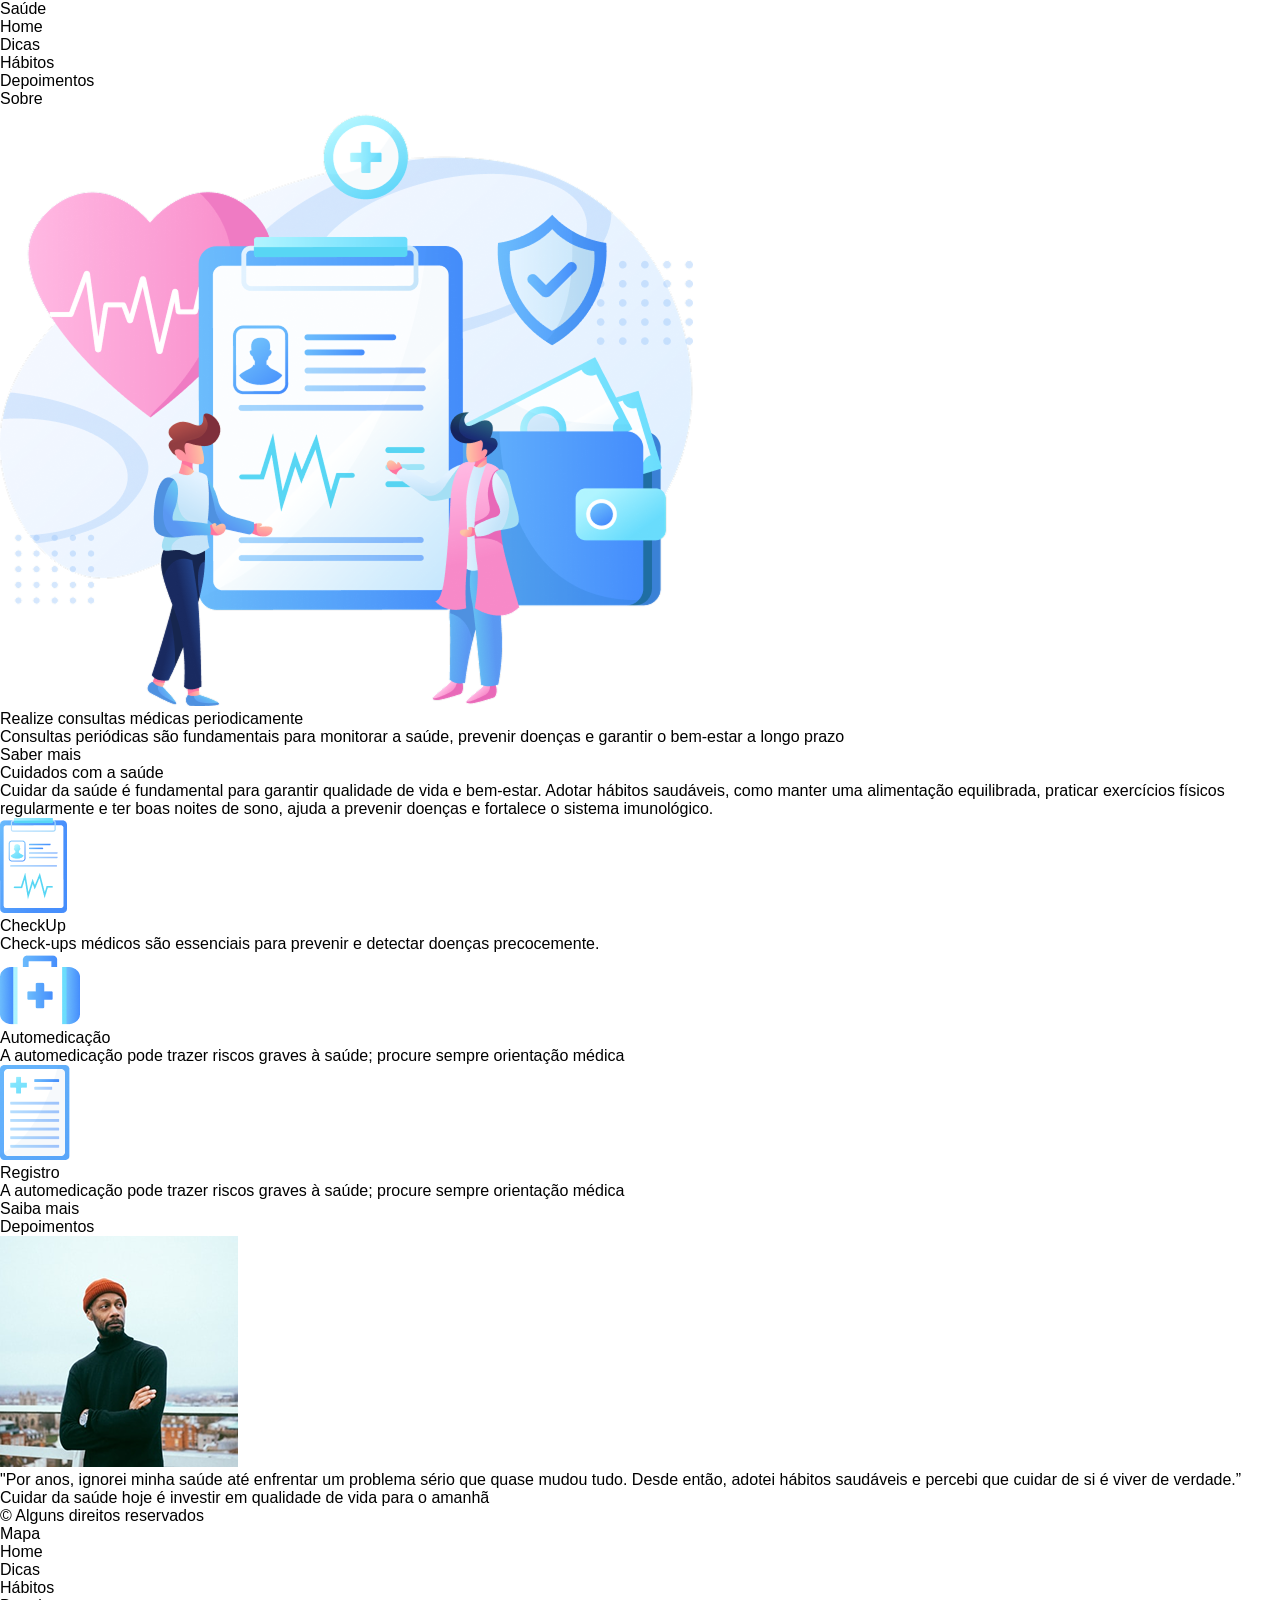
<file: Saúde/index.html>
<!DOCTYPE html>
<html lang="pt-br">
<head>
    <meta charset="UTF-8">
    <title>Saúde</title>
    <link rel="stylesheet" href="css/reset.css"> <link rel="stylesheet" href="css/style.css">
</head>
<body>
    <header>
         <h1>
                <a href="index.html">Saúde</a>
            </h1>
        <nav>
            <ul>
                <li>
                    <a href="index.html" class="preto">Home</a>
                </li>
                <li>
                    <a href="#">Dicas</a>
                </li>
                <li>
                    <a href="#">Hábitos</a>
                </li>
                <li>
                    <a href="#">Depoimentos</a>
                </li>
                <li>
                    <a href="#">Sobre</a>
                </li>
            </ul>
    </header>
    <main>
        <section class="banner">
            <div>
                <img src="imagens/1.png" alt="Imagem legal">
            </div>
            <div>
                <ul>
                    <li>
                        <h1>
                            Realize consultas 
<span>médicas</span> periodicamente
                        </h1>
                    </li>
                    <li>
                    <p>
                        Consultas periódicas são fundamentais para 
monitorar a saúde, prevenir doenças e garantir
 o bem-estar a longo prazo
                    </p>
                    </li>
                <div>
                    <li>
                        <p>
                            Saber mais
                        </p>
                    </li>
                </div>
                </ul>
            </div>
        </section>
        <section class="mid">
            <ul>
                <li>
                    <h1>
                        Cuidados com a saúde
                    </h1>
                </li>
                <li>
                    <p>
                       Cuidar da saúde é fundamental para garantir qualidade de vida e bem-estar. Adotar hábitos saudáveis, como manter uma alimentação equilibrada, praticar exercícios físicos regularmente e ter boas noites de sono, ajuda a prevenir doenças e fortalece o sistema imunológico.
                    </p>
                </li>
            <div>
                <li>
                    <img src="imagens/2.png" alt="Imagens">
                    <h4>
                        CheckUp
                    </h4>
                    <p>
                        Check-ups médicos são essenciais para prevenir e detectar doenças precocemente.
                    </p>
                </li>
                <li>
                    <img src="imagens/3.png" alt="Imagens">
                    <h4>
                        Automedicação
                    </h4>
                    <p>
                        A automedicação pode trazer riscos graves à saúde; procure sempre orientação médica
                    </p>
                </li>
                <li>
                    <img src="imagens/4.png" alt="Imagens">
                    <h4>
                        Registro
                    </h4>
                    <p>
                        A automedicação pode trazer riscos graves à saúde; procure sempre orientação médica
                    </p>
                </li>
            </div>
            <div>
                <p>
                    Saiba mais
                </p>
            </div>
            </ul>
        </section>
        <section class="depois">
            <h1>
                Depoimentos
            </h1>
            <div>
                <ul>
                    <li>
                        <img src="imagens/5.png" alt="Homen guloso">
                    </li>
                    <li>
                        <p>
                            "Por anos, ignorei minha saúde até enfrentar um problema sério que quase mudou tudo. Desde então, adotei hábitos saudáveis e percebi que cuidar de si é viver de verdade.”
                        </p>
                    </li>
                </ul>
            </div>
        </section>
    </main>
    <footer>
        <div>
            <ul>
                <li>
                    <p>
                        Cuidar da saúde hoje é investir em qualidade de vida para o amanhã
                    </p>
                </li>
                <li>
                    <p>
                        © Alguns direitos reservados
                    </p>
                </li>
            </ul>
        </div>
        <div>
            <ul>
                <li>
                    <a href="index.html" class="negrito">Mapa</a>
                </li>
                <li>
                    <a href="#">Home</a>
                </li>
                <li>
                    <a href="#">Dicas</a>
                </li>
                <li>
                    <a href="#">Hábitos</a>
                </li>
                <li>
                    <a href="#">Depoimentos</a>
                </li>
            </ul>
        </div>
    </footer>
</body>
</html>
</file>
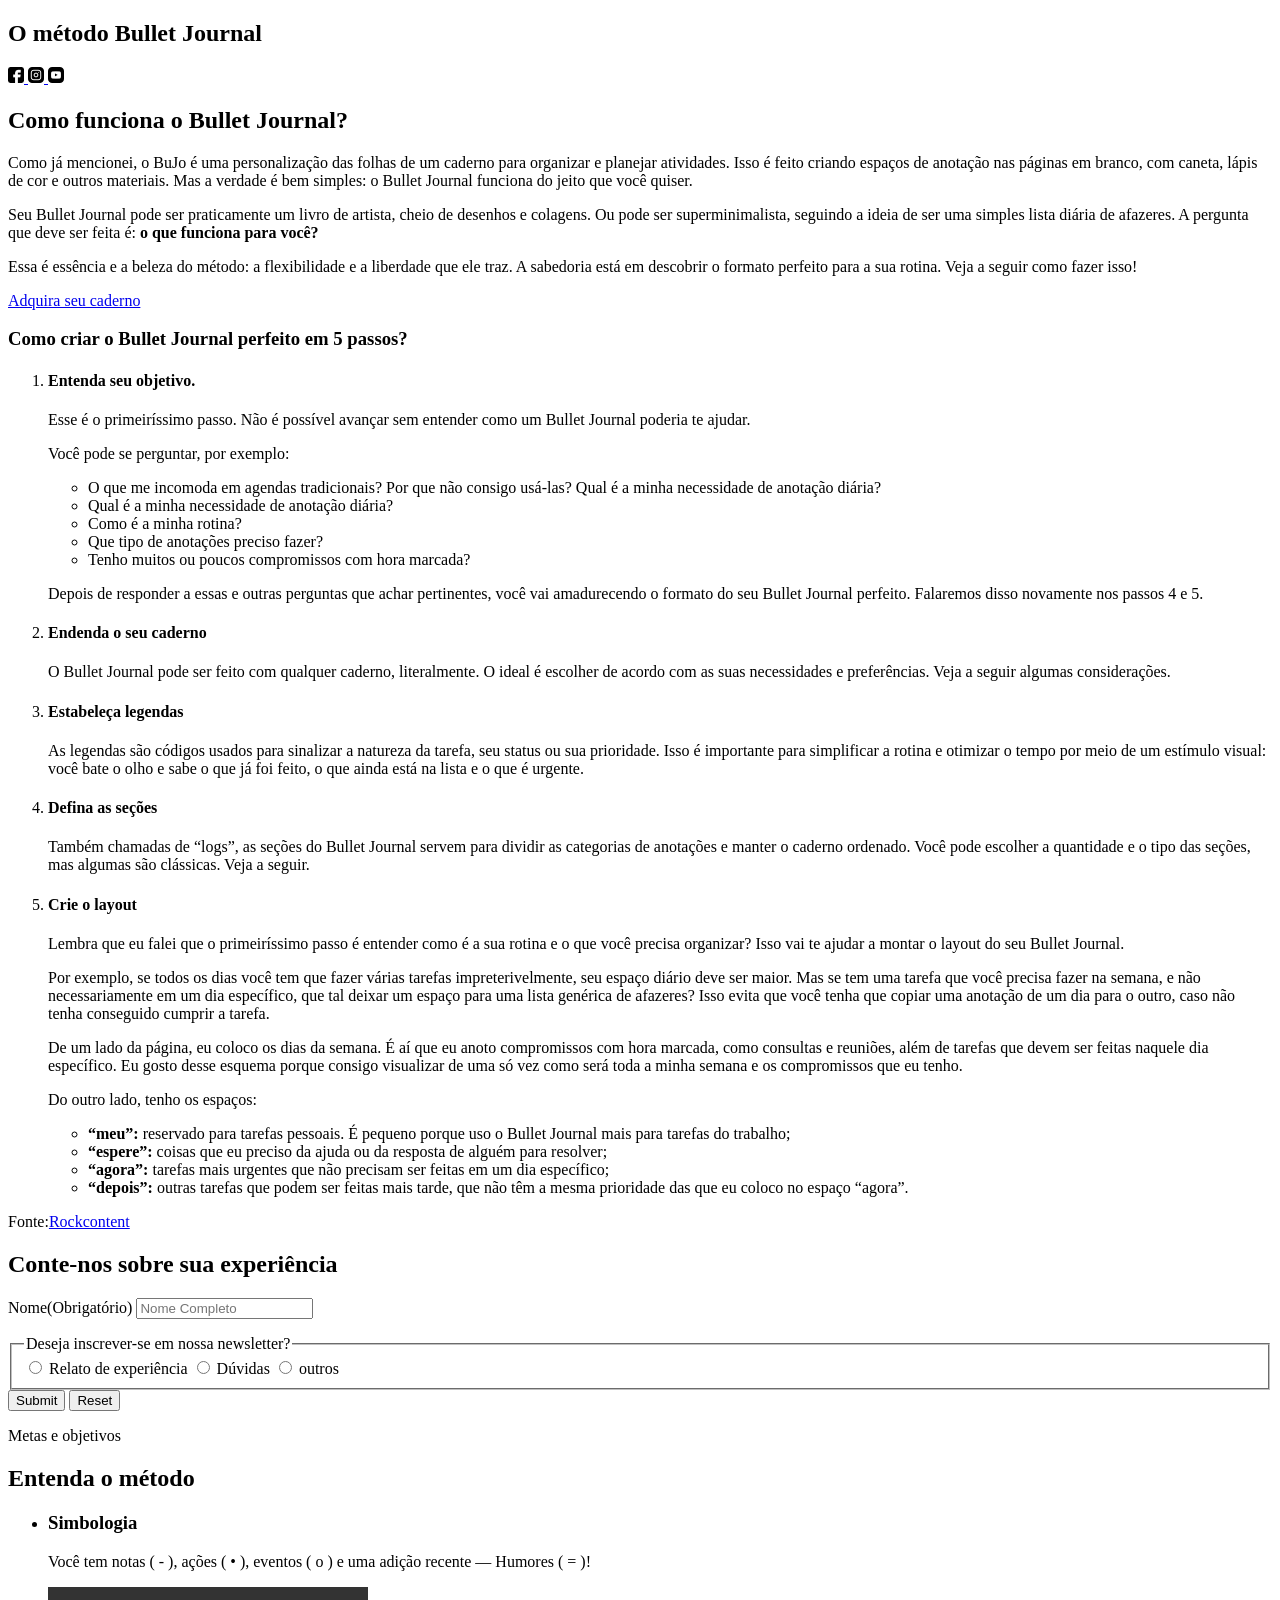
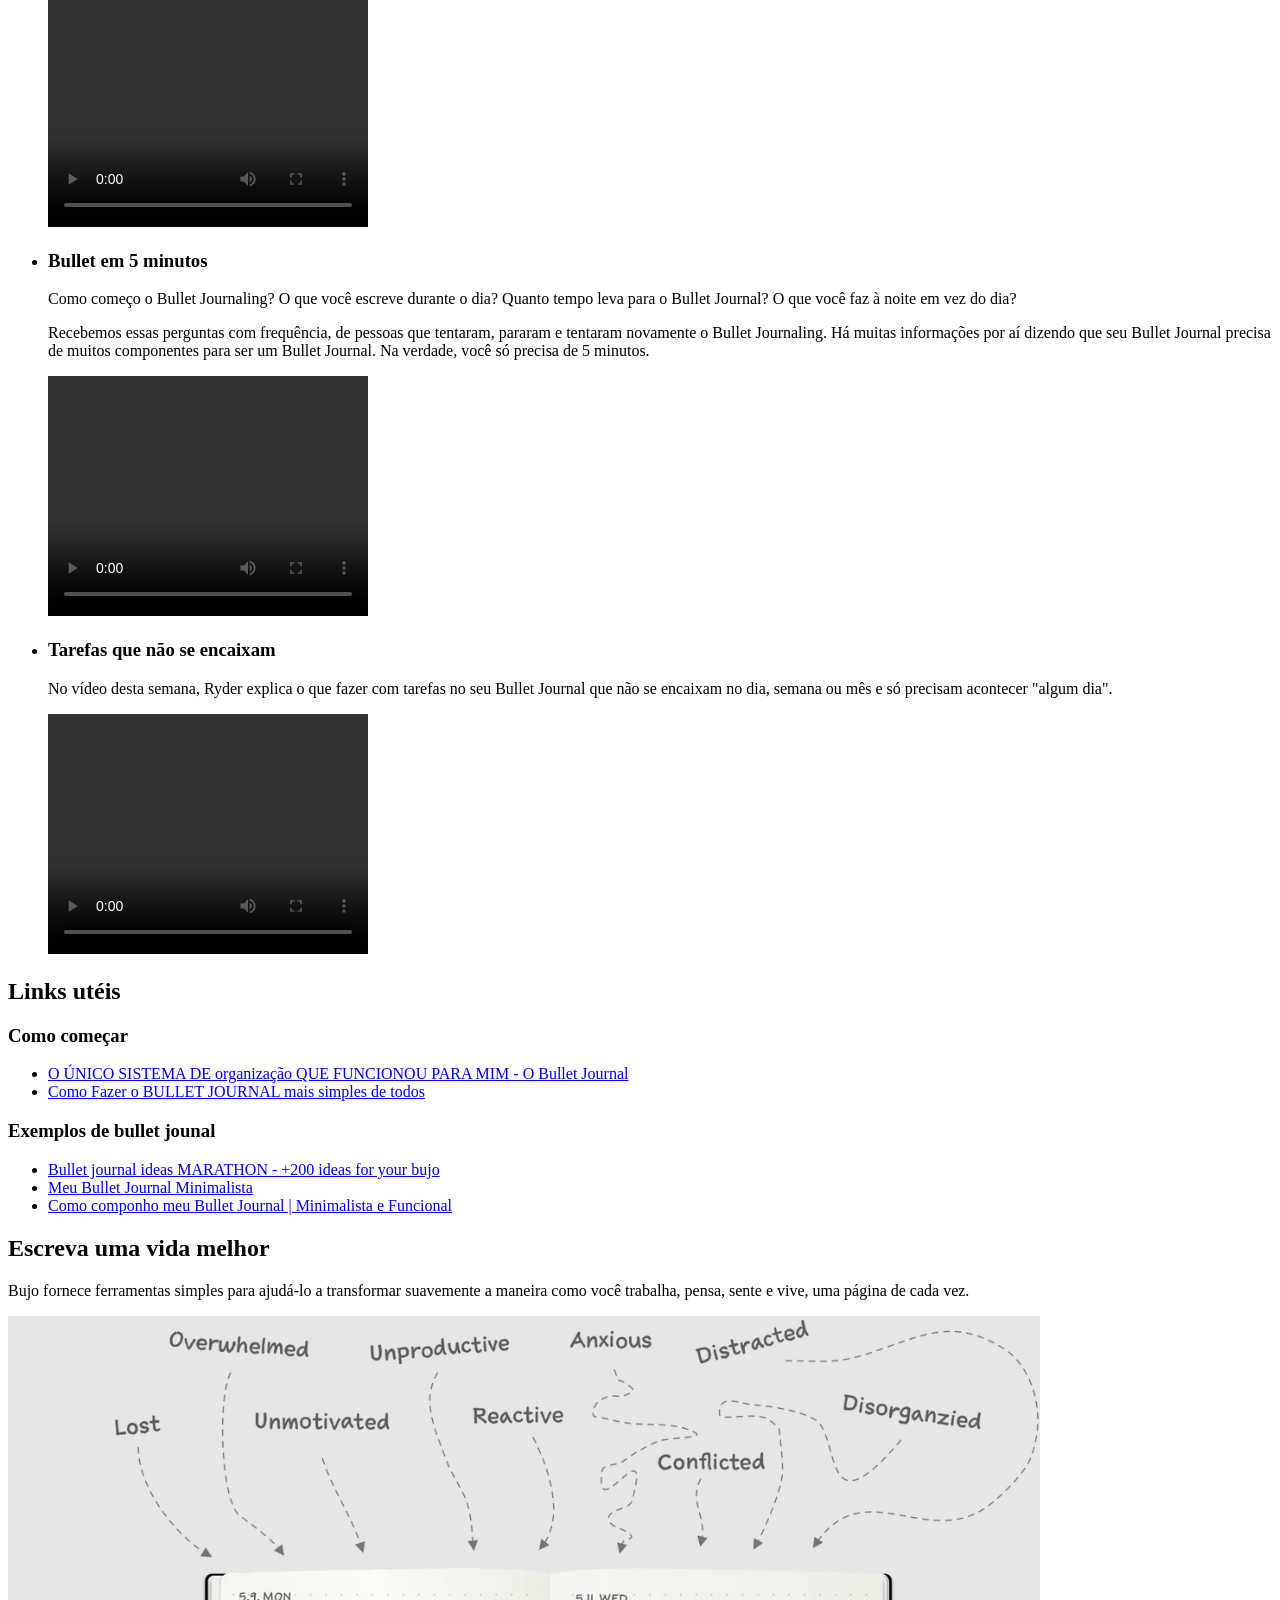
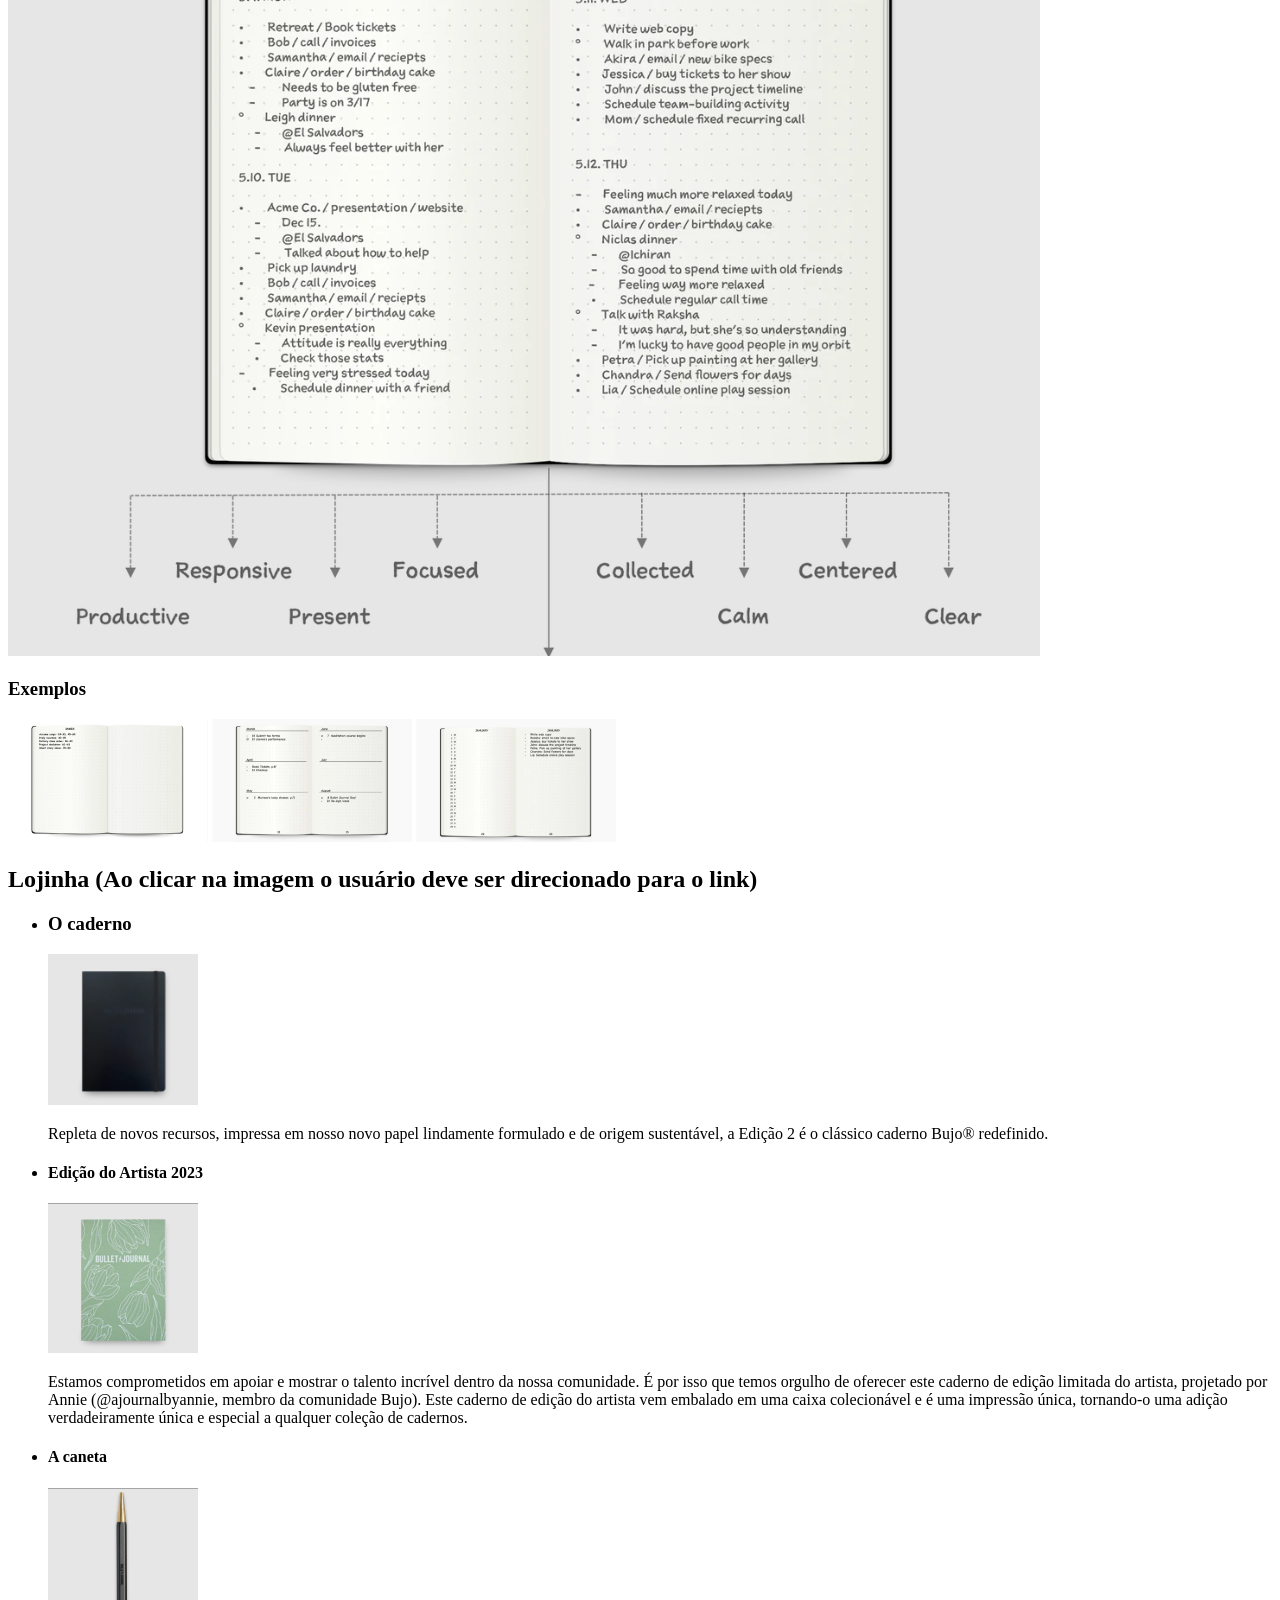
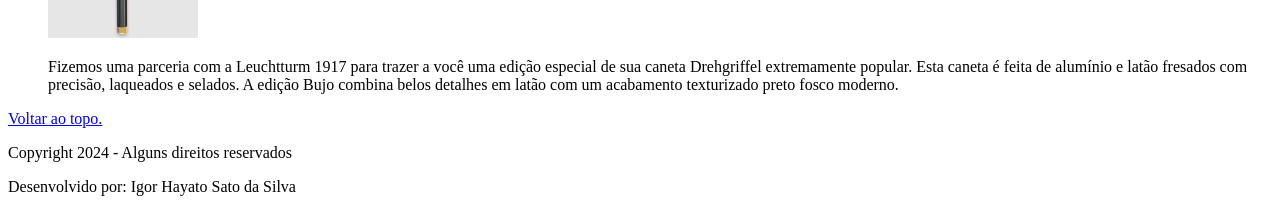
<file: atv-bullet 2.0/atv-bullet/index.html>
<!doctype html>
<html lang="en">
  <head>
    <meta charset="UTF-8" />
    <meta name="viewport" content="width=device-width, initial-scale=1.0" />
    <title>O método Bullet Journal</title>
  </head>
  <body>
    <header>
      <section>
        <h1 id="Inicio">O método Bullet Journal</h1>
        <a href="https://www.facebook.com/bulletjournal">
          <img src="src/images/social-icon/facebook.png" alt="" />
        </a>
        <a href="https://www.instagram.com/bulletjournal/">
          <img src="src/images/social-icon/instagram.png" alt="" />
        </a>
        <a href="https://www.youtube.com/bulletjournal">
          <img src="src/images/social-icon/youtube.png" alt="" />
        </a>
      </section>
    </header>

    <main>
      <section>
        <h2>Como funciona o Bullet Journal?</h2>
        <p>
          Como já mencionei, o BuJo é uma personalização das folhas de um
          caderno para organizar e planejar atividades. Isso é feito criando
          espaços de anotação nas páginas em branco, com caneta, lápis de cor e
          outros materiais. Mas a verdade é bem simples: o Bullet Journal
          funciona do jeito que você quiser.
        </p>
        <p>
          Seu Bullet Journal pode ser praticamente um livro de artista, cheio de
          desenhos e colagens. Ou pode ser superminimalista, seguindo a ideia de
          ser uma simples lista diária de afazeres. A pergunta que deve ser
          feita é: <strong>o que funciona para você? </strong>
        </p>
        <p>
          Essa é essência e a beleza do método: a flexibilidade e a liberdade
          que ele traz. A sabedoria está em descobrir o formato perfeito para a
          sua rotina. Veja a seguir como fazer isso!
        </p>
        <p>
          <a href="#Lojinha">Adquira seu caderno</a>
        </p>

        <h3>Como criar o Bullet Journal perfeito em 5 passos?</h3>
        <ol>
          <li>
            <h4>Entenda seu objetivo.</h4>
            <p>
              Esse é o primeiríssimo passo. Não é possível avançar sem entender
              como um Bullet Journal poderia te ajudar.
            </p>
            <p>Você pode se perguntar, por exemplo:</p>
            <ul>
              <li>
                O que me incomoda em agendas tradicionais? Por que não consigo
                usá-las? Qual é a minha necessidade de anotação diária?
              </li>

              <li>Qual é a minha necessidade de anotação diária?</li>

              <li>Como é a minha rotina?</li>

              <li>Que tipo de anotações preciso fazer?</li>

              <li>Tenho muitos ou poucos compromissos com hora marcada?</li>
            </ul>
            <p>
              Depois de responder a essas e outras perguntas que achar
              pertinentes, você vai amadurecendo o formato do seu Bullet Journal
              perfeito. Falaremos disso novamente nos passos 4 e 5.
            </p>
          </li>
          <li>
            <h4>Endenda o seu caderno</h4>
            <p>
              O Bullet Journal pode ser feito com qualquer caderno,
              literalmente. O ideal é escolher de acordo com as suas
              necessidades e preferências. Veja a seguir algumas considerações.
            </p>
          </li>

          <li>
            <h4>Estabeleça legendas</h4>
            <p>
              As legendas são códigos usados para sinalizar a natureza da
              tarefa, seu status ou sua prioridade. Isso é importante para
              simplificar a rotina e otimizar o tempo por meio de um estímulo
              visual: você bate o olho e sabe o que já foi feito, o que ainda
              está na lista e o que é urgente.
            </p>
          </li>
          <li>
            <h4>Defina as seções</h4>
            <p>
              Também chamadas de “logs”, as seções do Bullet Journal servem para
              dividir as categorias de anotações e manter o caderno ordenado.
              Você pode escolher a quantidade e o tipo das seções, mas algumas
              são clássicas. Veja a seguir.
            </p>
          </li>
          <li>
            <h4>Crie o layout</h4>
            <p>
              Lembra que eu falei que o primeiríssimo passo é entender como é a
              sua rotina e o que você precisa organizar? Isso vai te ajudar a
              montar o layout do seu Bullet Journal.
            </p>
            <p>
              Por exemplo, se todos os dias você tem que fazer várias tarefas
              impreterivelmente, seu espaço diário deve ser maior. Mas se tem
              uma tarefa que você precisa fazer na semana, e não necessariamente
              em um dia específico, que tal deixar um espaço para uma lista
              genérica de afazeres? Isso evita que você tenha que copiar uma
              anotação de um dia para o outro, caso não tenha conseguido cumprir
              a tarefa.
            </p>
            <p>
              De um lado da página, eu coloco os dias da semana. É aí que eu
              anoto compromissos com hora marcada, como consultas e reuniões,
              além de tarefas que devem ser feitas naquele dia específico. Eu
              gosto desse esquema porque consigo visualizar de uma só vez como
              será toda a minha semana e os compromissos que eu tenho.
            </p>
            <p>Do outro lado, tenho os espaços:</p>
            <ul>
              <li>
                <strong>“meu”:</strong> reservado para tarefas pessoais. É
                pequeno porque uso o Bullet Journal mais para tarefas do
                trabalho;
              </li>

              <li>
                <strong>“espere”:</strong> coisas que eu preciso da ajuda ou da
                resposta de alguém para resolver;
              </li>

              <li>
                <strong> “agora”:</strong> tarefas mais urgentes que não
                precisam ser feitas em um dia específico;
              </li>

              <li>
                <strong>“depois”:</strong> outras tarefas que podem ser feitas
                mais tarde, que não têm a mesma prioridade das que eu coloco no
                espaço “agora”.
              </li>
            </ul>
          </li>
        </ol>

        Fonte:<a href="https://rockcontent.com/br/talent-blog/bullet-journal/"
          >Rockcontent</a
        >
      </section>

      <section>
        <h2>Conte-nos sobre sua experiência</h2>

        <form action="#">
          <p>
            <label for="nome"> Nome(Obrigatório)</label>
            <input id="nome" type="text" placeholder="Nome Completo" required />
          </p>
          <fieldset>
            <legend>Deseja inscrever-se em nossa newsletter?</legend>
            <label>
              <input type="radio" name="option" /> Relato de experiência</label
            >
            <label> <input type="radio" name="option" /> Dúvidas</label>
            <label> <input type="radio" name="option" /> outros</label>
          </fieldset>
          <input type="submit" />
          <input type="reset" />
          <p>
            <label for="assunto"> Metas e objetivos</label>
          </p>
        </form>
      </section>

      <section>
        <h2>Entenda o método</h2>
        <ul>
          <li>
            <h3>Simbologia</h3>
            <p>
              Você tem notas ( - ), ações ( • ), eventos ( o ) e uma adição
              recente —⁠ Humores ( = )!
            </p>
            <video width="320" height="240" controls>
              <source src="src/videos/simbologia.mp4" type="video/mp4" />
              <source src="src/videos/simbologia.ogv" type="video/ogv" />
            </video>
          </li>

          <li>
            <h3>Bullet em 5 minutos</h3>
            <p>
              Como começo o Bullet Journaling? O que você escreve durante o dia?
              Quanto tempo leva para o Bullet Journal? O que você faz à noite em
              vez do dia? ⁠
            </p>
            <p>
              Recebemos essas perguntas com frequência, de pessoas que tentaram,
              pararam e tentaram novamente o Bullet Journaling. Há muitas
              informações por aí dizendo que seu Bullet Journal precisa de
              muitos componentes para ser um Bullet Journal. ⁠Na verdade, você
              só precisa de 5 minutos. ⁠
            </p>
            <video width="320" height="240" controls>
              <source src="src/videos/bullet-5min.mp4" type="video/mp4" />
              <source src="src/videos/bullet-5min.ogv" type="video/ogv" />
            </video>
          </li>

          <li>
            <h3>Tarefas que não se encaixam</h3>
            <p>
              No vídeo desta semana, Ryder explica o que fazer com tarefas no
              seu Bullet Journal que não se encaixam no dia, semana ou mês e só
              precisam acontecer "algum dia".
            </p>
            <video width="320" height="240" controls>
              <source
                src="src/videos/tarefas-nao-encaixam.mp4"
                type="video/mp4"
              />
              <source
                src="src/videos/tarefas-nao-encaixam.mp4"
                type="video/ogg"
              />
            </video>
          </li>
        </ul>
      </section>
      <section>
        <h2>Links utéis</h2>

        <h3>Como começar</h3>
        <ul>
          <li>
            <a
              href="https://www.youtube.com/watch?v=cRVn3AzMcnI
                    "
              >O ÚNICO SISTEMA DE organização QUE FUNCIONOU PARA MIM - O Bullet
              Journal</a
            >
          </li>
          <li>
            <a
              href="https://www.youtube.com/watch?v=ORv60HxNzQo
                    "
              >Como Fazer o BULLET JOURNAL mais simples de todos</a
            >
          </li>
        </ul>
        <h3>Exemplos de bullet jounal</h3>

        <ul>
          <li>
            <a href="https://www.youtube.com/watch?v=dtC1M3NyxRA">
              Bullet journal ideas MARATHON - +200 ideas for your bujo
            </a>
          </li>
          <li>
            <a
              href="https://www.youtube.com/watch?v=tR6CHxIHntk
                        "
              >Meu Bullet Journal Minimalista
            </a>
          </li>
          <li>
            <a
              href="https://www.youtube.com/watch?v=eTIcCcflQAk
                        "
              >Como componho meu Bullet Journal | Minimalista e Funcional
            </a>
          </li>
        </ul>
      </section>
      <section>
        <h2>Escreva uma vida melhor</h2>
        <p>
          Bujo fornece ferramentas simples para ajudá-lo a transformar
          suavemente a maneira como você trabalha, pensa, sente e vive, uma
          página de cada vez.
        </p>
        <img src="src-old/images/bujo.png" alt="Bujo" />
        <h3>Exemplos</h3>
        <p>
          <img src="src-old/images/miniatures/min-index.png" alt="Sla" />
          <img src="src-old/images/miniatures/min-index-ano.png" alt="Sla" />
          <img src="src-old/images/miniatures/min-future-log.png" alt="Sla" />
        </p>
      </section>
      <section>
        <h2 id="Lojinha">
          Lojinha (Ao clicar na imagem o usuário deve ser direcionado para o
          link)
        </h2>
        <ul>
          <li>
            <h3>O caderno</h3>
            <a
              href="https://bulletjournal.com/products/edition-2?variant=33052778692705"
            >
              <img src="src-old/images/caderno.png" alt="Caderno" />
            </a>
            <p>
              Repleta de novos recursos, impressa em nosso novo papel lindamente
              formulado e de origem sustentável, a Edição 2 é o clássico caderno
              Bujo® redefinido.
            </p>
          </li>
          <li>
            <h4>Edição do Artista 2023</h4>
            <a href="https://bulletjournal.com/products/artist-edition-2023">
              <img src="src-old/images/ed-artista.png" alt="Edição Artista" />
            </a>
            <p>
              Estamos comprometidos em apoiar e mostrar o talento incrível
              dentro da nossa comunidade. É por isso que temos orgulho de
              oferecer este caderno de edição limitada do artista, projetado por
              Annie (@ajournalbyannie, membro da comunidade Bujo). Este caderno
              de edição do artista vem embalado em uma caixa colecionável e é
              uma impressão única, tornando-o uma adição verdadeiramente única e
              especial a qualquer coleção de cadernos.
            </p>
          </li>
          <li>
            <h4>A caneta</h4>
            <a href="https://bulletjournal.com/products/the-bujo-drehgriffel">
              <img src="src-old/images/caneta.png" alt="Caneta"
            /></a>
            <p>
              Fizemos uma parceria com a Leuchtturm 1917 para trazer a você uma
              edição especial de sua caneta Drehgriffel extremamente popular.
              Esta caneta é feita de alumínio e latão fresados ​​com precisão,
              laqueados e selados. A edição Bujo combina belos detalhes em latão
              com um acabamento texturizado preto fosco moderno.
            </p>
          </li>
        </ul>
        <p>
          <a href="#Inicio">Voltar ao topo.</a>
        </p>
        <p>Copyright 2024 - Alguns direitos reservados</p>
        <p>Desenvolvido por: Igor Hayato Sato da Silva</p>
      </section>
    </main>
    <footer></footer>
  </body>
</html>
</file>
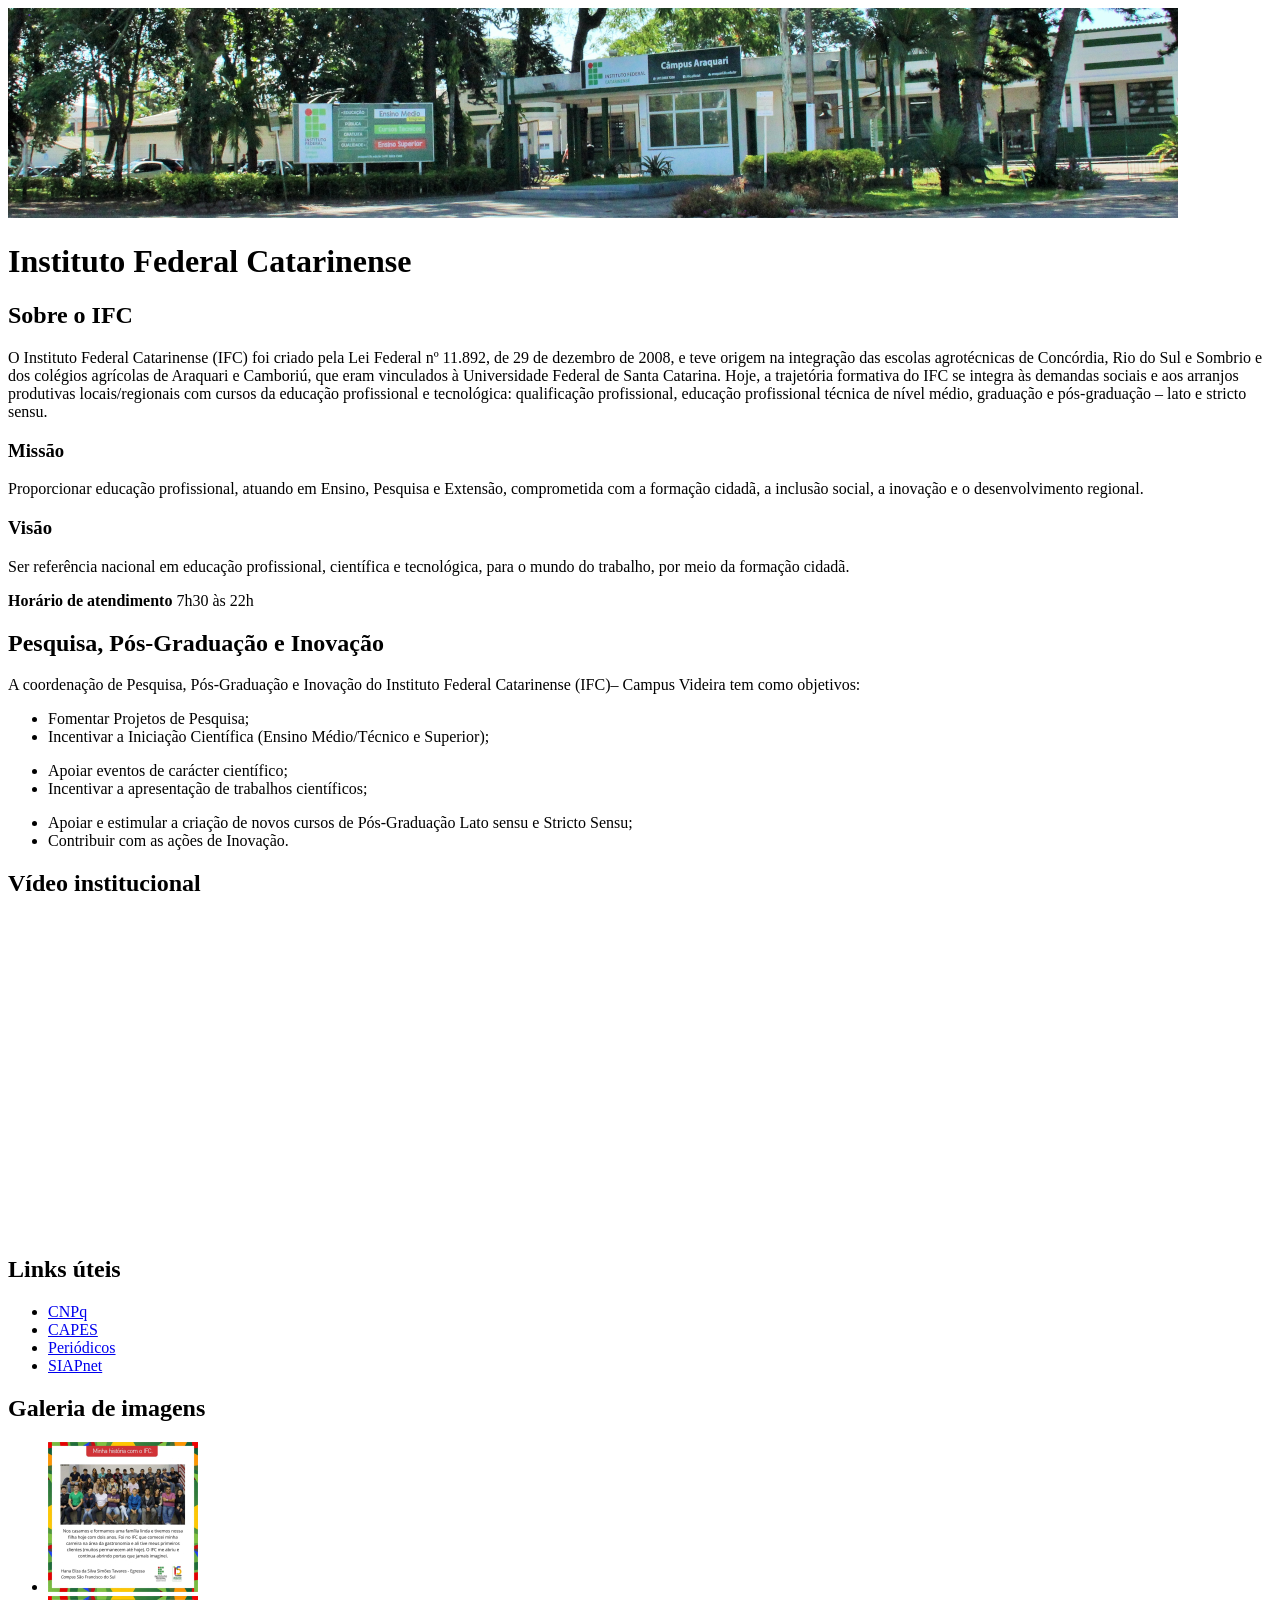
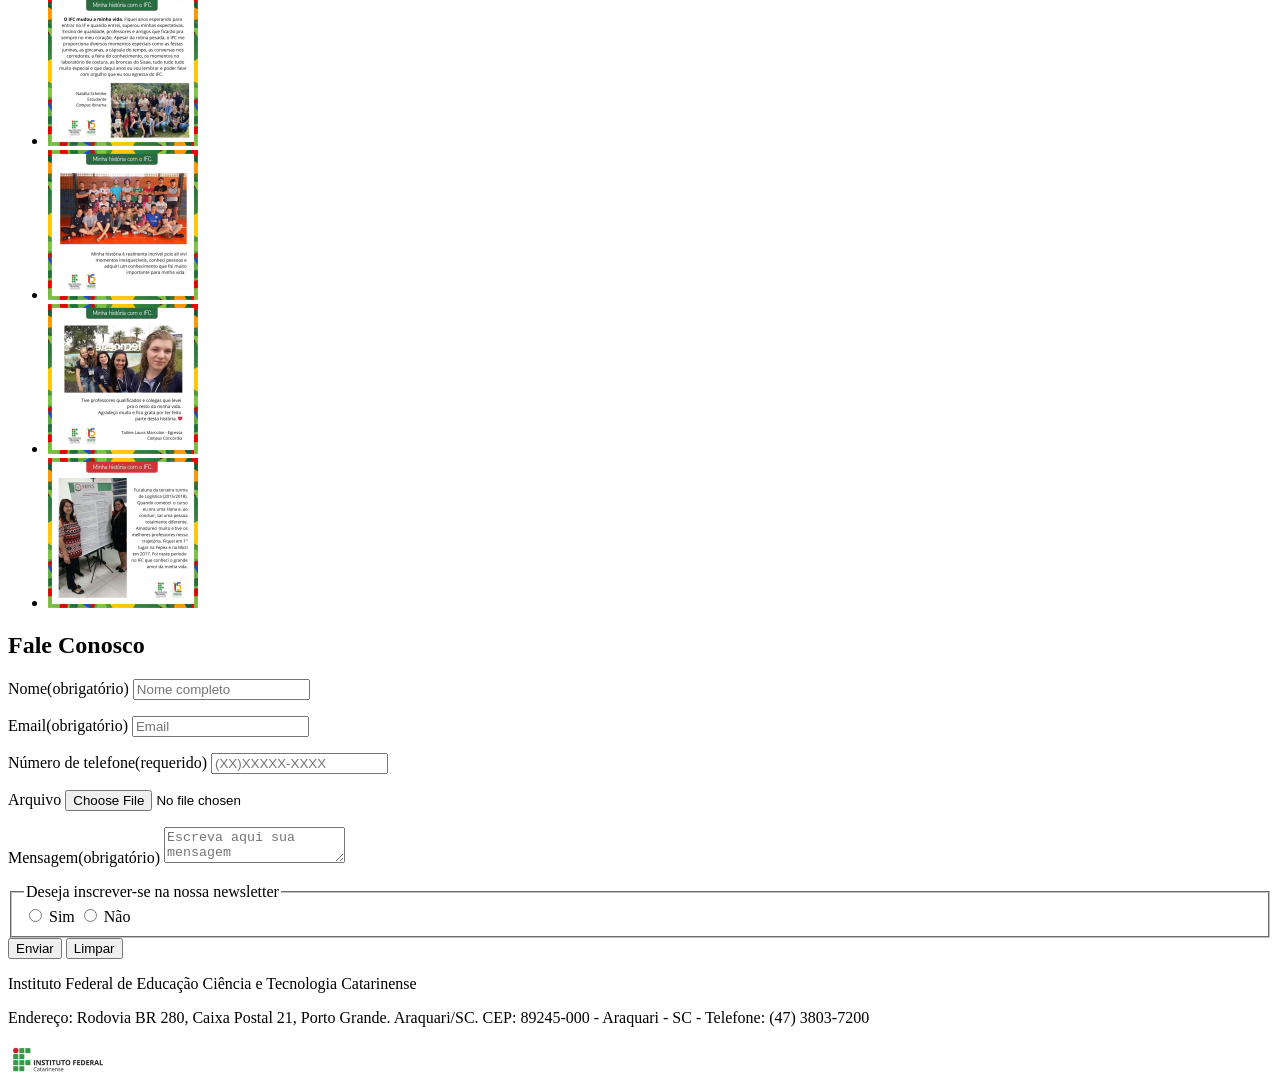
<file: atv.ifc site/atv.ifc site/index.html>
<!DOCTYPE html>
<html lang="pt-br">
<head>
    <meta charset="UTF-8">
    <meta name="viewport" content="width=device-width, initial-scale=1.0">
    <title>Atividade IFC</title>
</head>

<body>
    <header>
      <img src="images/banner-araquari.png" alt="Banner IFC">
      <h1>Instituto Federal Catarinense</h1>
    </header>

    <main>
        <section>
          <h2>Sobre o IFC</h2>
          <p>O Instituto Federal Catarinense (IFC) foi criado pela Lei Federal nº 11.892, de 29 de dezembro de 2008, e teve origem na integração das escolas agrotécnicas de Concórdia, Rio do Sul e Sombrio e dos colégios agrícolas de Araquari e Camboriú, que eram vinculados à Universidade Federal de Santa Catarina. Hoje, a trajetória formativa do IFC se integra às demandas sociais e aos arranjos produtivas locais/regionais com cursos da educação profissional e tecnológica: qualificação profissional, educação profissional técnica de nível médio, graduação e pós-graduação – lato e stricto sensu.</p>

          <h3>Missão</h3>
          <p>Proporcionar educação profissional, atuando em Ensino, Pesquisa e Extensão, comprometida com a formação cidadã, a inclusão social, a inovação e o desenvolvimento regional.</p>

          <h3>Visão</h3>
          <p>Ser referência nacional em educação profissional, científica e tecnológica, para o mundo do trabalho, por meio da formação cidadã.</p>
          <p><strong>Horário de atendimento</strong> 7h30 às 22h</p>
        </section>
        <section>
            <h2>Pesquisa, Pós-Graduação e Inovação</h2>
          <p>A coordenação de Pesquisa, Pós-Graduação e Inovação do Instituto Federal Catarinense (IFC)– Campus Videira tem como objetivos:</p>
          <ul>
            <li>
                Fomentar Projetos de Pesquisa;
            </li>
            <li>
                Incentivar a Iniciação Científica (Ensino Médio/Técnico e Superior);
            </li>
          </ul>
          <ul>
            <li>
                Apoiar eventos de carácter científico;
            </li>
            <li>
                Incentivar a apresentação de trabalhos científicos;
            </li>
          </ul>
          <ul>
            <li>
                Apoiar e estimular a criação de novos cursos de Pós-Graduação Lato sensu e Stricto Sensu;
            </li>
            <li>
                Contribuir com as ações de Inovação.
            </li>
          </ul>
        </section>
        <section>
            <h2>Vídeo institucional</h2>
            <iframe width="560" height="315" src="https://youtu.be/_Y0TSrUTcaw?si=j1RRLGVjGYhTu5IY" alt="YouTube video player" frameborder="0" allow="accelerometer; autoplay; clipboard-write; encrypted-media; gyroscope; picture-in-picture" allowfullscreen></iframe>
        </section>
        <section>
            <h2>Links úteis </h2>
            <ul>
                <li>
                    <a href="http://www.cnpq.br/">CNPq</a>
                </li>
                <li>
                    <a href="http://www.capes.gov.br/">CAPES</a>
                </li>
                <li>
                    <a href="http://periodicos.capes.gov.br/">Periódicos</a>
                </li>
                <li>
                    <a href="http://www.siapenet.gov.br/">SIAPnet</a>
                </li>
            </ul>
        </section>
        <section>
            <h2>Galeria de imagens</h2>
            <ul>
                <li>
                    <a href="images/originals/ifc-minha-historia-1.jpg">
                        <img src="images/miniatures/ifc-minha-historia-1.jpg" alt="">
                    </a>
                </li>
                <li>
                    <a href="images/originals/ifc-minha-historia-2.jpg">
                        <img src="images/miniatures/ifc-minha-historia-2.jpg" alt="">
                    </a>
                </li>
                <li>
                    <a href="images/originals/ifc-minha-historia-3.jpg">
                        <img src="images/miniatures/ifc-minha-historia-3.jpg" alt="">
                    </a>
                </li>
                <li>
                    <a href="images/originals/ifc-minha-historia-4.jpg">
                        <img src="images/miniatures/ifc-minha-historia-4.jpg" alt="">
                    </a>
                </li>
                <li>
                    <a href="images/originals/ifc-minha-historia-5.jpg">
                        <img src="images/miniatures/ifc-minha-historia-5.jpg" alt="">
                    </a>
                </li>
            </ul>
        </section>
        <section>
            <h2>Fale Conosco</h2>
            <form action="#">
                <p>
                    <label for="Nome">Nome(obrigatório)</label>
                    <input id="Nome" type="text" placeholder="Nome completo" required>
                </p>
                <p>
                    <label for="Email">Email(obrigatório)</label>
                    <input id="Email" type="email" placeholder="Email" required>
                </p>
                <p>
                    <label for="Número">Número de telefone(requerido)</label>
                    <input id="Número" type="tel" placeholder="(XX)XXXXX-XXXX" required>
                </p>
                <p>
                    <label for="Arquivo">Arquivo</label>
                    <input id="Arquivo" type="file" required>
                </p>
                <p>
                    <label for="Mensagem">Mensagem(obrigatório)</label>
                    <textarea id="Mensagem" placeholder="Escreva aqui sua mensagem" required></textarea>
                </p>
                <fieldset>
                    <legend>Deseja inscrever-se na nossa newsletter</legend>
                    <label>
                        <input type="radio" name="Quest"> Sim
                    </label>
                    <label>
                        <input type="radio" name="Quest"> Não
                    </label>
                </fieldset>
                <input type="submit" value="Enviar">
                <button type="reset">Limpar</button>
            </form>
            </section>
    </main>

    <footer>
        <p>
            Instituto Federal de Educação Ciência e Tecnologia Catarinense
        </p>
        <p>
            Endereço: Rodovia BR 280, Caixa Postal 21, Porto Grande. Araquari/SC. CEP: 89245-000 - Araquari - SC - Telefone: (47) 3803-7200
        </p>
        <img src="images/logo-ifc.png" alt="">
        
    </footer>

</body>
</html>
</file>
<file: Saúde/css/style.css>
html{
    font-family: 'Franklin Gothic Medium', 'Arial Narrow', Arial, sans-serif;
}
</file>
